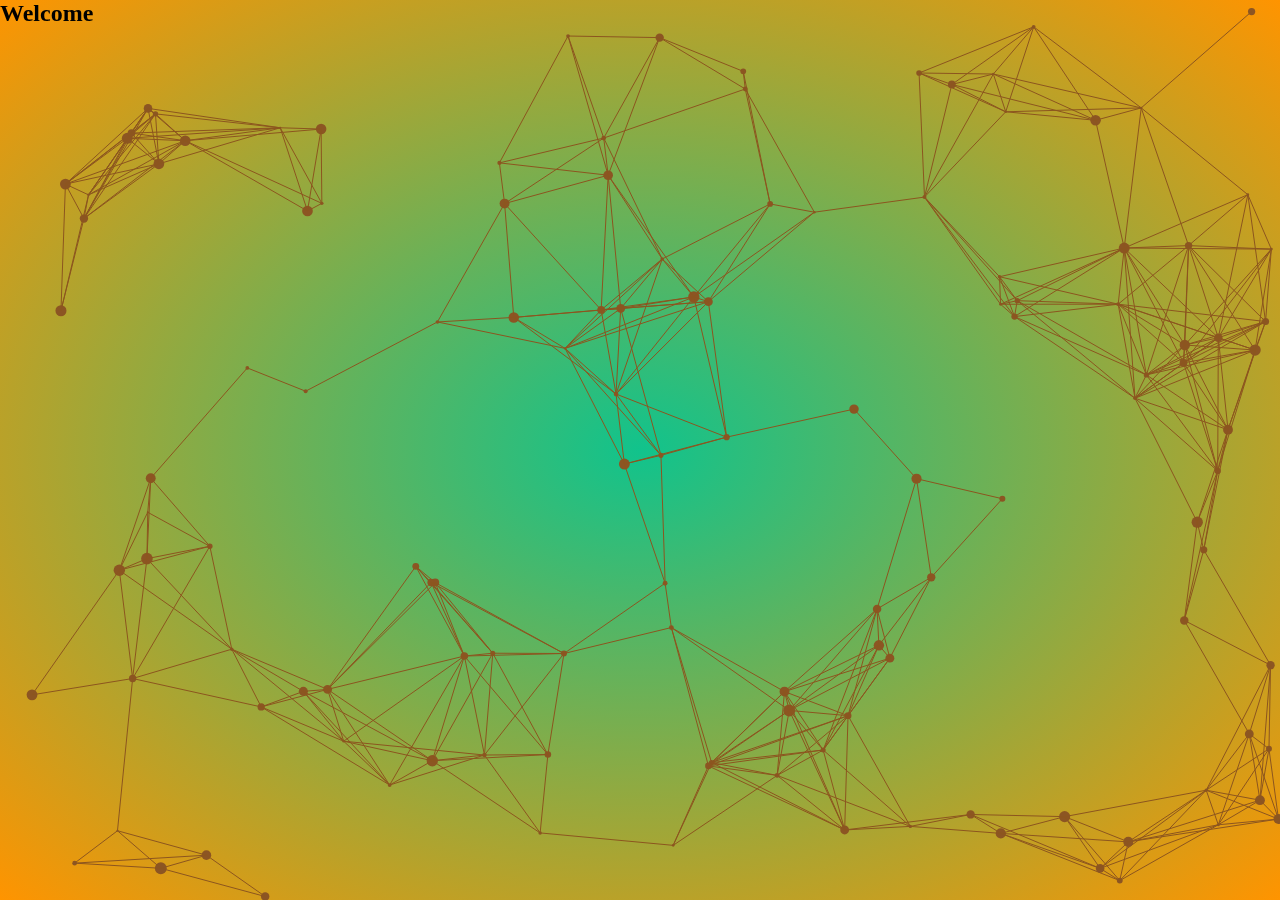
<file: index.html>
<!DOCTYPE html>
<html lang="en">
    <head>
        <meta charset="UTH-8">
        <meta name="viewport" content="width=device-width, initial-scale=1.0">
        <meta http-equiv="X-UA-Compatible" content="ie=edge">
        <title>Document</title>
        <link rel="stylesheet" href="style.css">
    </head>
    <body>
        
        <canvas id="canvas1"></canvas>
        <h2 class="welcome">Welcome</h2>
        <script src="script.js"></script>
    </body>
</html>
</file>
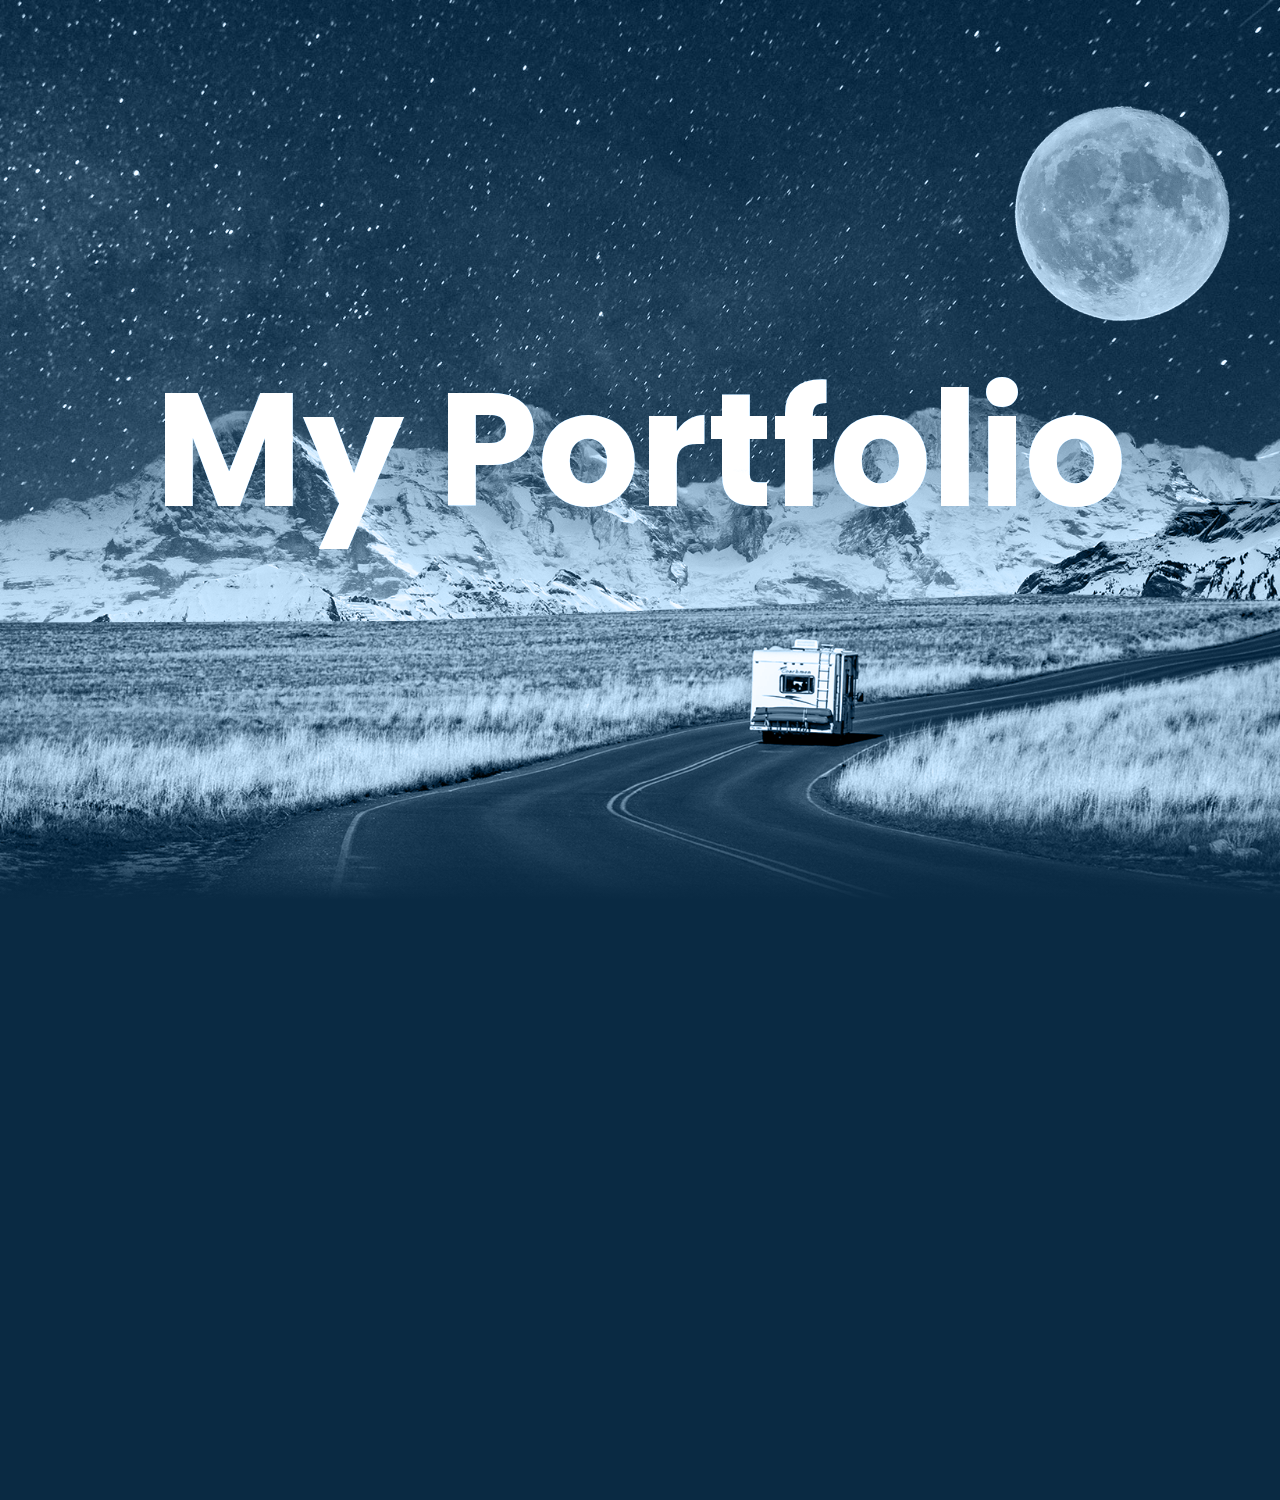
<file: ParallaxAnimation/index.html>
<!DOCTYPE html>
<html lang="en">
    <head>
        <meta charset="UTH-8">
        <meta name="viewport" content="width=device-width, initial-scale=1.0">
        <meta http-equiv="X-UA-Compatible" content="ie=edge">
        <title>Document</title>
        <link rel="stylesheet" type="text/css" href="style.css">
    </head>
    <body>
        <section>
            <img src="./assets/bg.jpg" id="bg">
            <img src="./assets/moon.png" id="moon">
            <img src="./assets/mountain.png" id="mountain">
            <img src="./assets/road.png" id="road">
            <h2 id="text">My Portfolio</h2>
        </section>
        <script src="script.js"></script>
    </body>
</html>
</file>
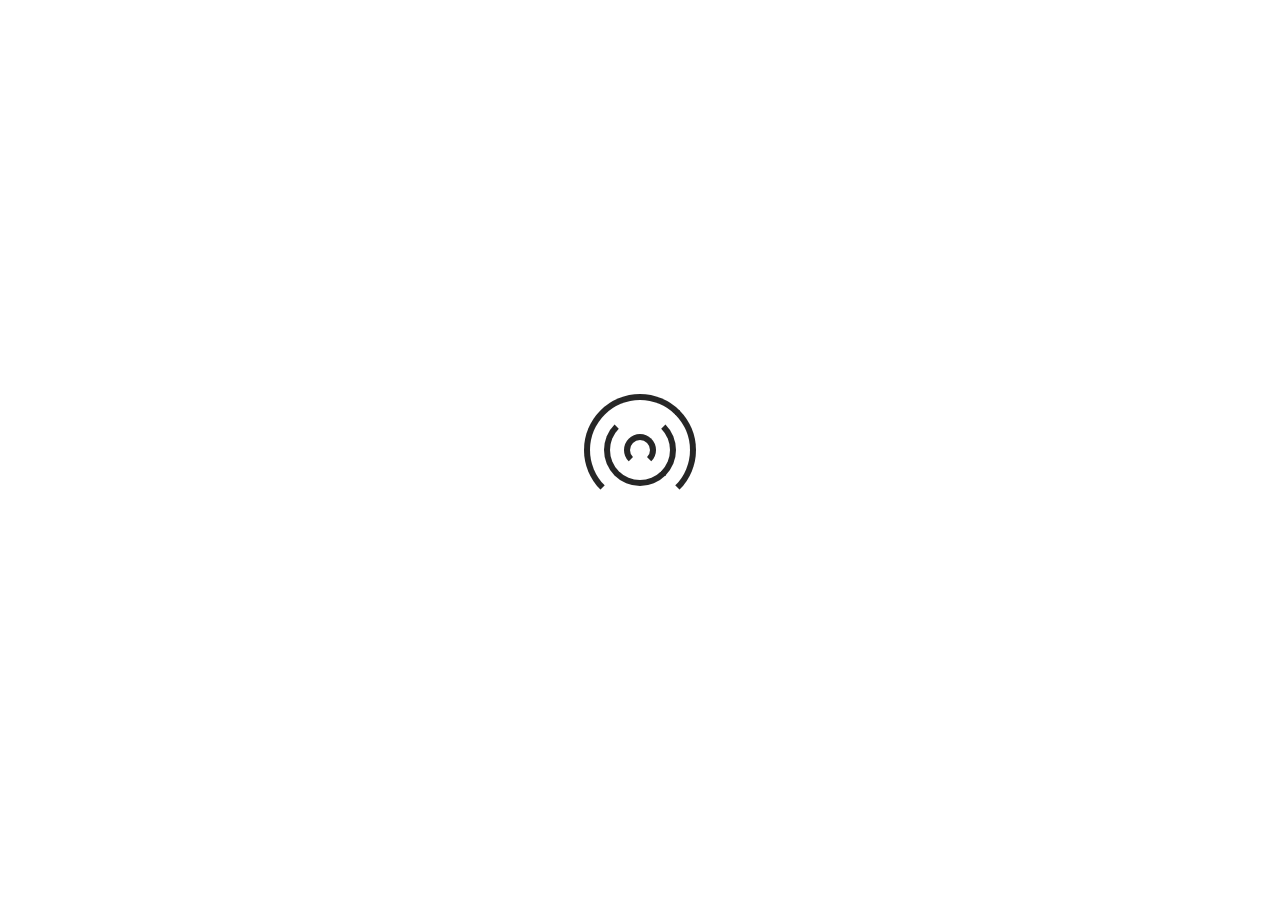
<file: PreloaderAnimation/index.html>
<!DOCTYPE html>
<html lang="en">
    <head>
        <meta charset="utf-8">
        <meta name="viewport" content="width=device-width, initial-scale=1.0">
        <meta http-equiv="X-UA-Compatible" content="ie=edge">
        <title>Document</title>
        <link rel="stylesheet" type="text/css" href="style.css">
    </head>
    <body>
        <div class="loader">
            <span></span>
            <span></span>
            <span></span>
        </div>
    </body>
</html>
</file>
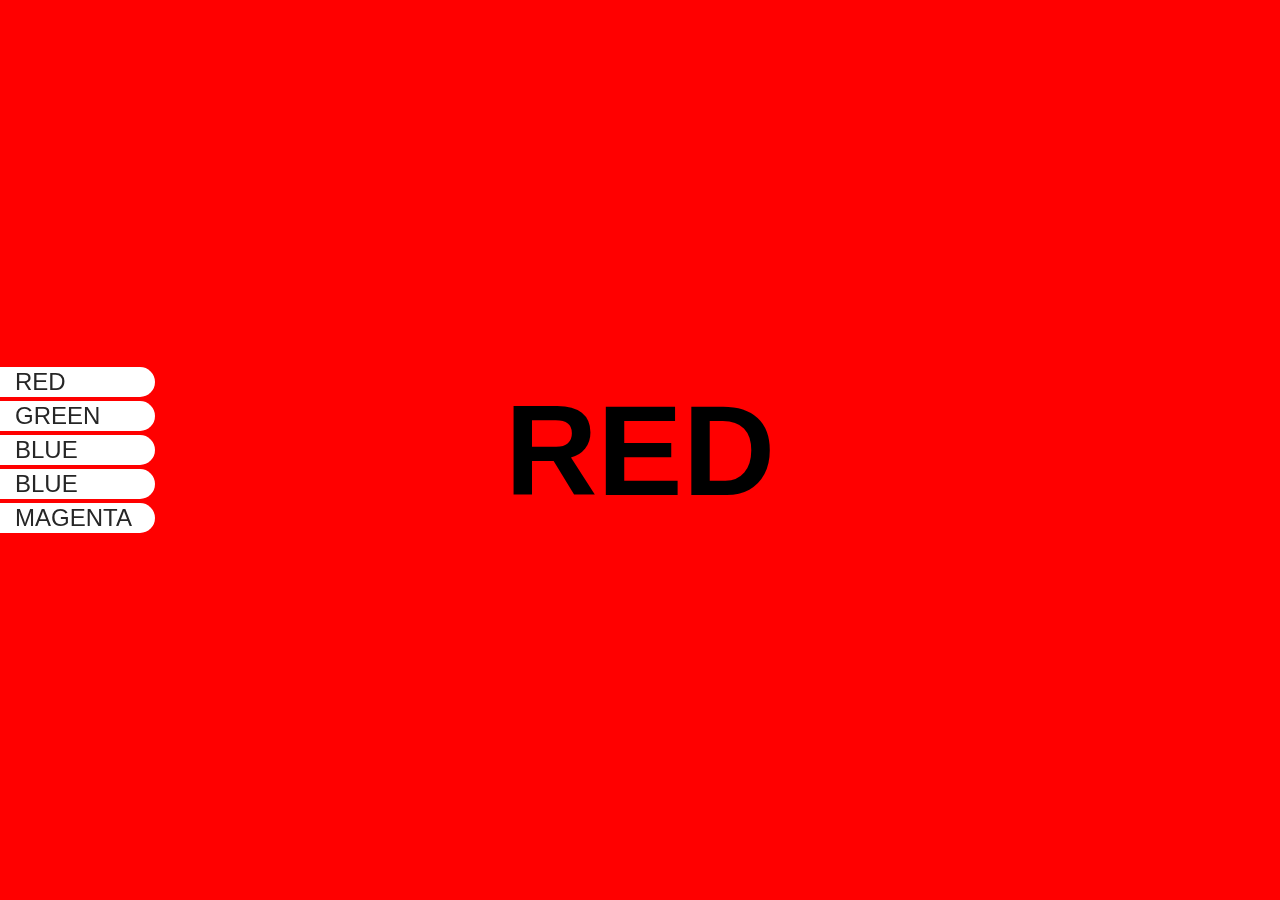
<file: SnapScrollAnimation/index.html>
<!DOCTYPE html>
<html lang="en">
    <head>
        <meta charset="UTH-8">
        <meta name="viewport" content="width=device-width, initial-scale=1.0">
        <meta http-equiv="X-UA-Compatible" content="ie=edge">
        <title>Document</title>
        
        <link rel="stylesheet" href="style.css">
    </head>
    <body>
        <ul>
            <li><a href="#red">red</a></li>
            <li><a href="#green">green</a></li>
            <li><a href="#blue">blue</a></li>
            <li><a href="#yellow">blue</a></li>
            <li><a href="#magenta">magenta</a></li>
        </ul>
        <div id="container">
            <div id="red"><h1>red</h1></div>
            <div id="green"><h1>green</h1></div>
            <div id="blue"><h1>blue</h1></div>
            <div id="yellow"><h1>yellow</h1></div>
            <div id="magenta"><h1>magenta</h1></div>

        </div>
</body>
</html>
</file>
<file: style.css>
* {
    margin: 0;
    padding: 0;
    box-sizing: border-box;
}

#canvas1{
    position: absolute;
    top: 0;
    left: 0;
    width: 100%;
    height: 100%;
    background: radial-gradient(#11c38c,#ff9400);
    z-index:-5;
}

.welcome{
   
    color: black;
}
</file>
<file: ParallaxAnimation/style.css>
@import url('https://fonts.googleapis.com/css?family=Poppins:300,400,500,600,700,800,900&display=swap');

*{
    margin: 0;
    padding: 0;
    font-family: 'Poppins',sans-serif; 
}

body{
    background: #0a2a43;
    min-height:1500px;
}

section{
    position: relative;
    width: 100%;
    height: 100vh;
    overflow: hidden;
    display: flex;
    justify-content: center;
    align-items: center;
}

section:before{
    content: '';
    position: absolute;
    bottom: 0;
    width: 100%;
    height: 100px;
    background: linear-gradient(to top,#0a2a43,transparent);
    z-index: 10000;
}

section:after{
    content: '';
    position: absolute;
    top: 0;
    left: 0;
    width: 100%;
    height: 100%;
    background: #0a2a43;
    z-index: 10000;
    mix-blend-mode: color;
}

section img{
    position: absolute;
    top: 0;
    left: 0;
    width: 100%;
    height: 100%;
    object-fit: cover;
    pointer-events: none;
}

#text{
    position: relative;
    color: #fff;
    font-size: 10em;
    z-index: 1;
}

#road{
    z-index: 2;
}
</file>
<file: PreloaderAnimation/style.css>
body{
    margin: 0;
    padding: 0;
}

span:nth-child(1){
    position: absolute;
    top: 50%;
    left: 50%;
    transform: translate(-50%,-50%);
    width: 60px;
    height: 60px;
    border: 6px solid #262626;
    border-radius: 50%;
    border-top: 6px solid transparent;
    animation: animate2 1s linear infinite;
}

span:nth-child(2){
    position: absolute;
    top: 50%;
    left: 50%;
    transform: translate(-50%,-50%);
    width: 100px;
    height: 100px;
    border: 6px solid #262626;
    border-radius: 50%;
    border-bottom: 6px solid transparent;
    animation: animate1 2s linear infinite;
}

span:nth-child(3){
    position: absolute;
    top: 50%;
    left: 50%;
    transform: translate(-50%,-50%);
    width: 20px;
    height: 20px;
    border: 6px solid #262626;
    border-radius: 50%;
    border-bottom: 6px solid transparent;
    animation: animate1 1s linear infinite;
}

@keyframes animate1{
    0%{
        transform: translate(-50%,-50%) rotate(0deg);
    }

    100%{
        transform: translate(-50%,-50%) rotate(360deg);
    }

}

@keyframes animate2{
    0%{
        transform: translate(-50%,-50%) rotate(0deg);
    }

    100%{
        transform: translate(-50%,-50%) rotate(-360deg);
    }

}
</file>
<file: SnapScrollAnimation/style.css>
body{
    margin: 0;
    padding: 0;
    font-family: sans-serif;
}

ul{
    position: fixed;
    top: 50%;
    left: 0;
    transform: translateY(-50%);
    margin: 0;
    padding: 0;
    z-index: 1;

}

ul li{
    list-style: none;
}

ul li a{
    display: block;
    text-decoration: none;
    height: 30px;
    line-height: 30px;
    font-size: 24px;
    background: #fff;
    width: 140px;
    color: #262626;
    margin: 4px 0;
    padding-left:15px;
    text-transform: uppercase;
    border-top-right-radius: 15px;
    border-bottom-right-radius: 15px;
}

ul li a:hover{
    background: #262626;
    color: #fff;
}

#container{
    width: 100%;
    height: 100vh;
    scroll-behavior: smooth;
    overflow-y: scroll; 
}

#container div{
    position: relative;
    width:  100%;
    height: 100%;
}

#container div h1{
    position: absolute;
    top: 50%;
    transform: translateY(-50%);
    width: 100%;
    text-align: center;
    margin: 0;
    padding: 0;
    font-size: 8em;
    text-transform: uppercase;
    columns: #fff;
}

#container div#red{
    background: red;
}

#container div#green{
    background: green;
}

#container div#blue{
    background: blue;
}

#container div#yellow{
    background: yellow;
}

#container div#magenta{
    background: magenta;
}
</file>
